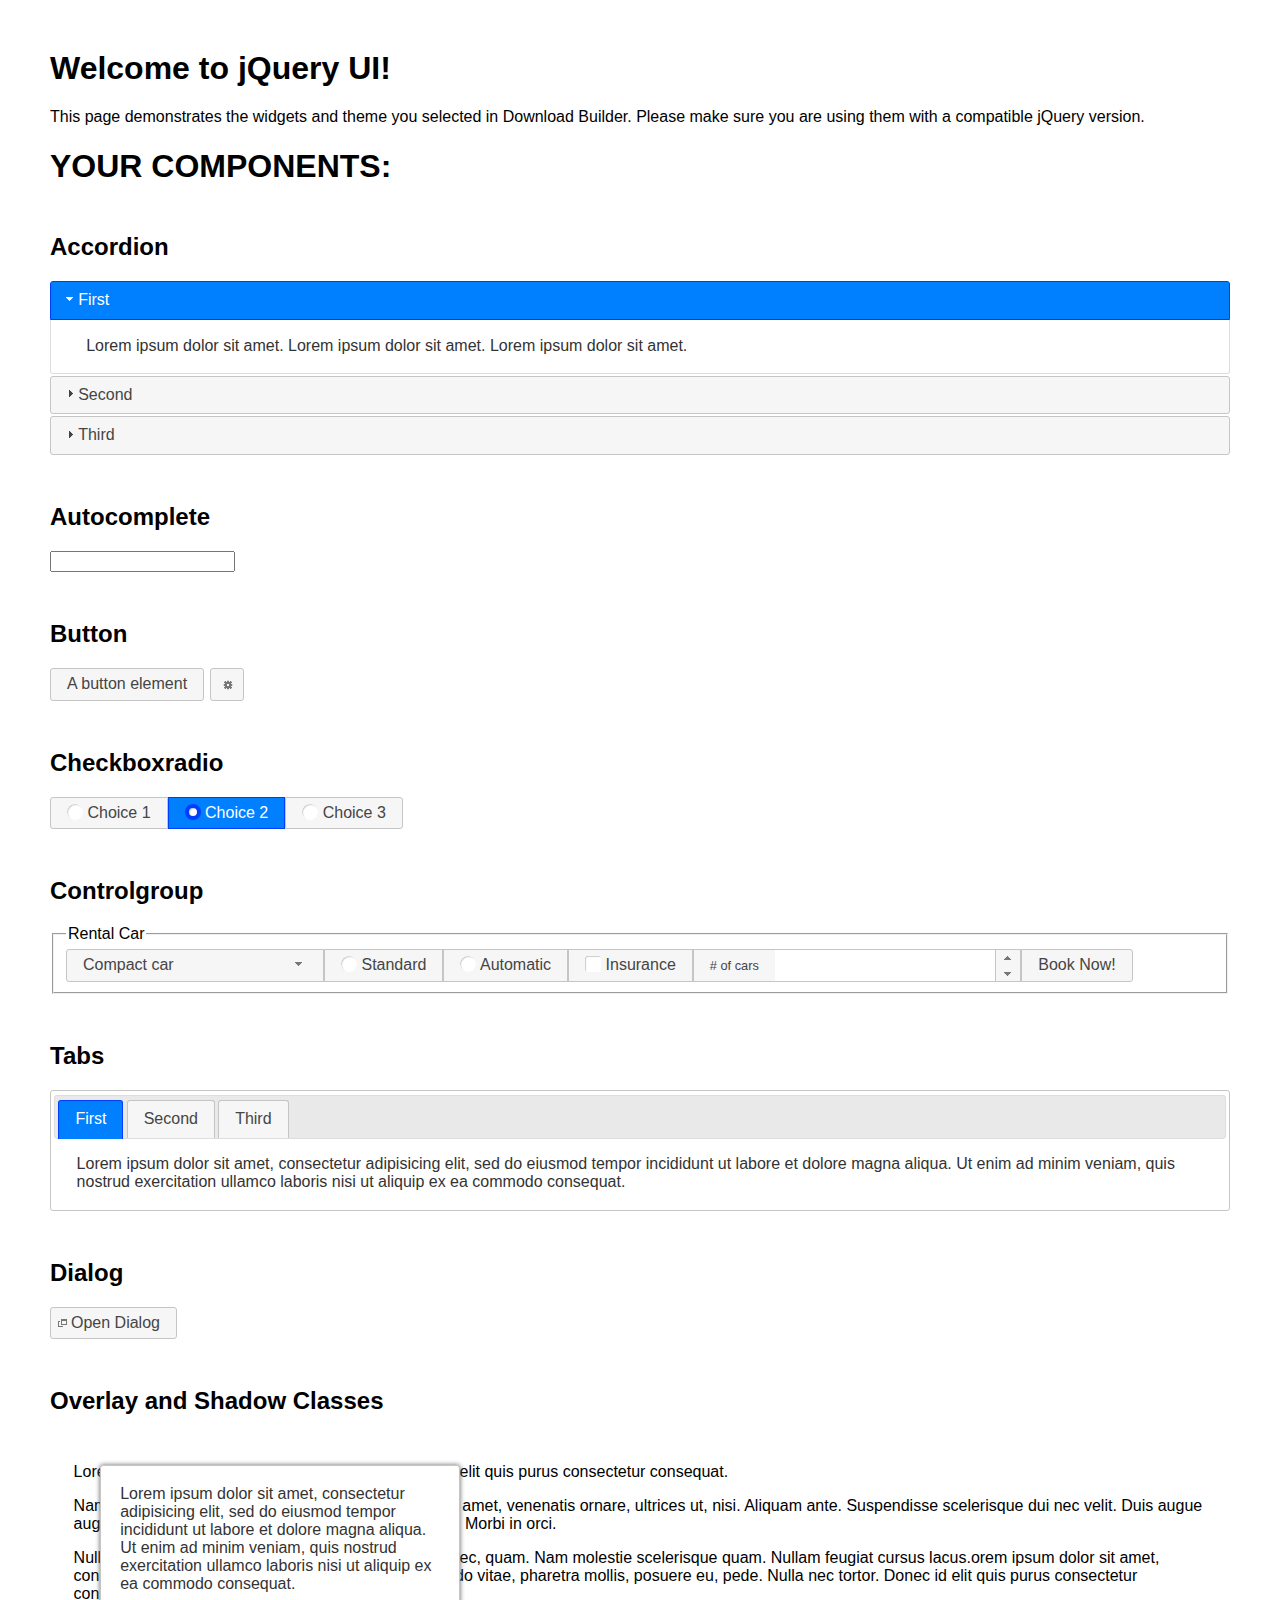
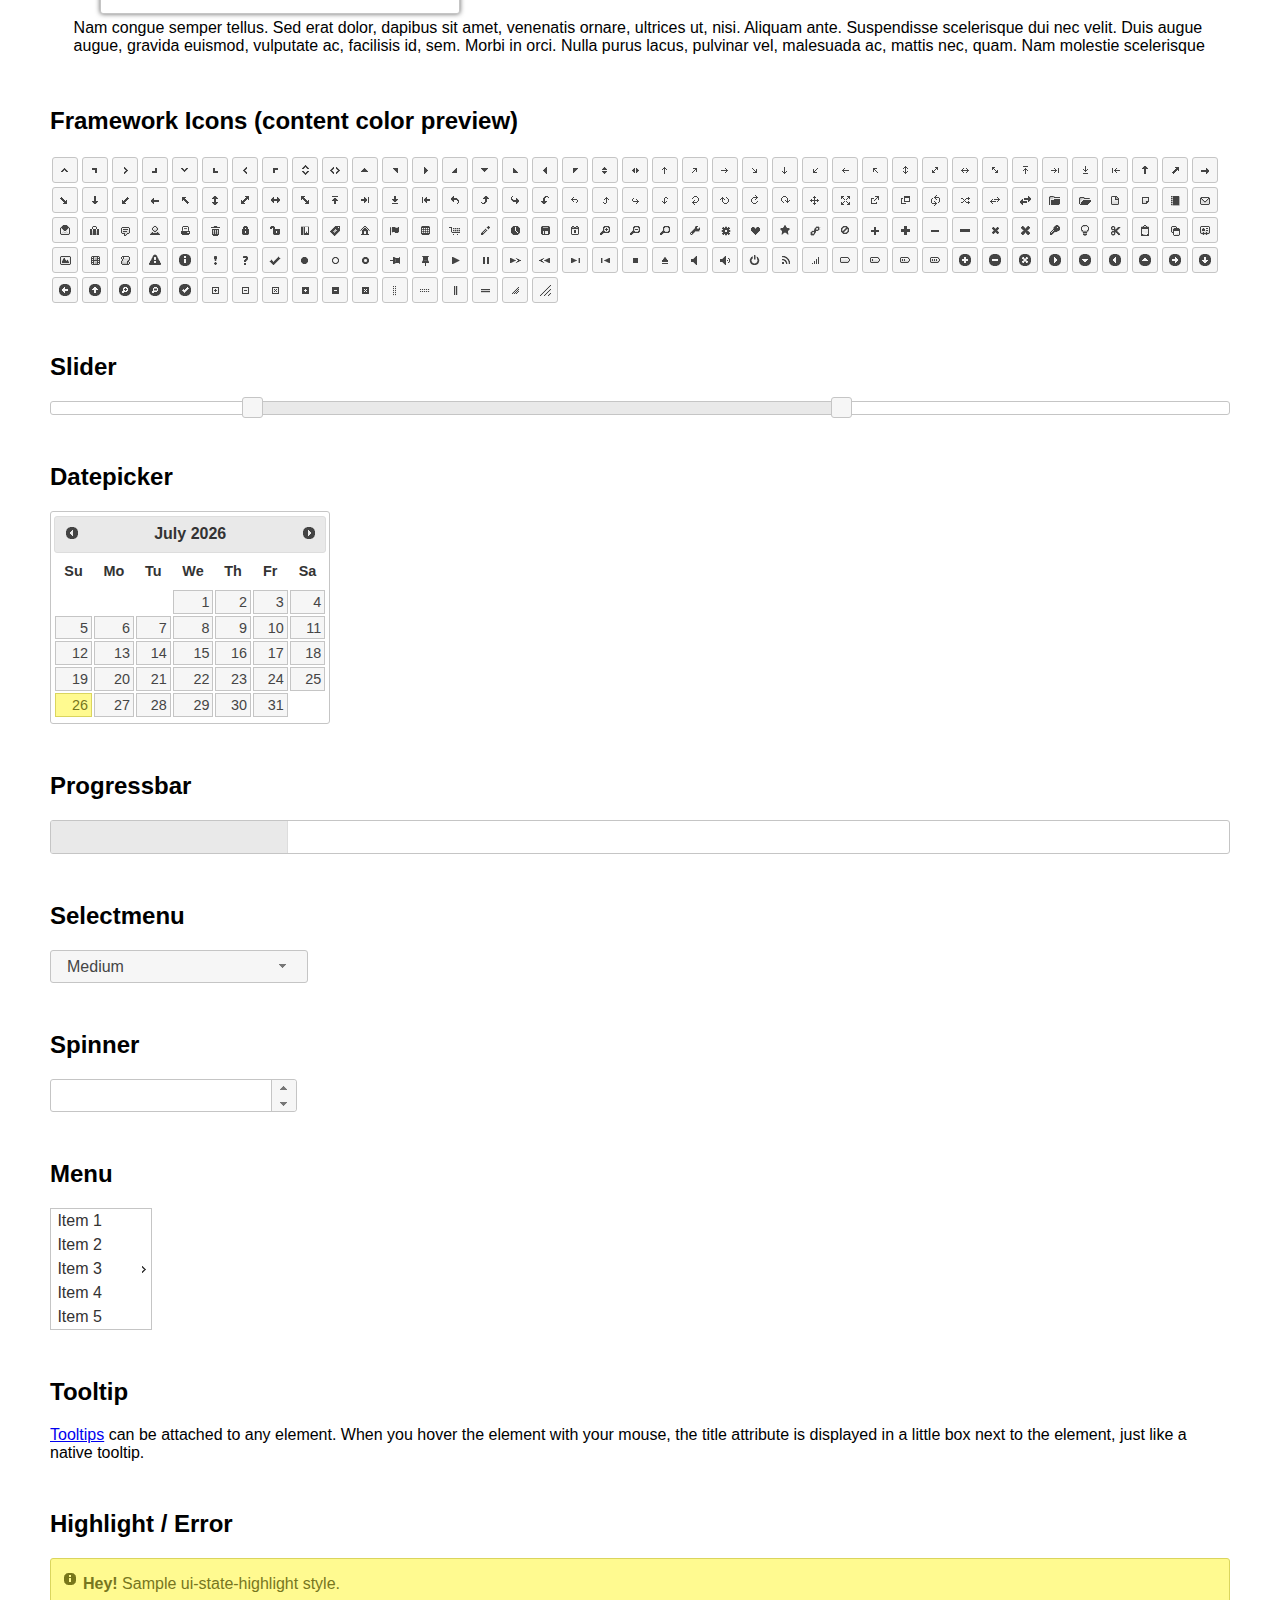
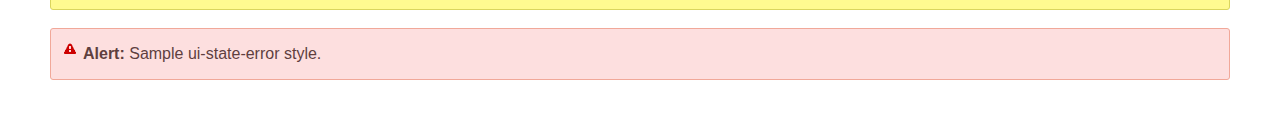
<file: html/3rd/jquery-ui-1.12.1/index.html>
<!doctype html>
<html lang="us">
<head>
	<meta charset="utf-8">
	<title>jQuery UI Example Page</title>
	<link href="jquery-ui.css" rel="stylesheet">
	<style>
	body{
		font-family: "Trebuchet MS", sans-serif;
		margin: 50px;
	}
	.demoHeaders {
		margin-top: 2em;
	}
	#dialog-link {
		padding: .4em 1em .4em 20px;
		text-decoration: none;
		position: relative;
	}
	#dialog-link span.ui-icon {
		margin: 0 5px 0 0;
		position: absolute;
		left: .2em;
		top: 50%;
		margin-top: -8px;
	}
	#icons {
		margin: 0;
		padding: 0;
	}
	#icons li {
		margin: 2px;
		position: relative;
		padding: 4px 0;
		cursor: pointer;
		float: left;
		list-style: none;
	}
	#icons span.ui-icon {
		float: left;
		margin: 0 4px;
	}
	.fakewindowcontain .ui-widget-overlay {
		position: absolute;
	}
	select {
		width: 200px;
	}
	</style>
</head>
<body>

<h1>Welcome to jQuery UI!</h1>

<div class="ui-widget">
	<p>This page demonstrates the widgets and theme you selected in Download Builder. Please make sure you are using them with a compatible jQuery version.</p>
</div>

<h1>YOUR COMPONENTS:</h1>


<!-- Accordion -->
<h2 class="demoHeaders">Accordion</h2>
<div id="accordion">
	<h3>First</h3>
	<div>Lorem ipsum dolor sit amet. Lorem ipsum dolor sit amet. Lorem ipsum dolor sit amet.</div>
	<h3>Second</h3>
	<div>Phasellus mattis tincidunt nibh.</div>
	<h3>Third</h3>
	<div>Nam dui erat, auctor a, dignissim quis.</div>
</div>



<!-- Autocomplete -->
<h2 class="demoHeaders">Autocomplete</h2>
<div>
	<input id="autocomplete" title="type &quot;a&quot;">
</div>



<!-- Button -->
<h2 class="demoHeaders">Button</h2>
<button id="button">A button element</button>
<button id="button-icon">An icon-only button</button>



<!-- Checkboxradio -->
<h2 class="demoHeaders">Checkboxradio</h2>
<form style="margin-top: 1em;">
	<div id="radioset">
		<input type="radio" id="radio1" name="radio"><label for="radio1">Choice 1</label>
		<input type="radio" id="radio2" name="radio" checked="checked"><label for="radio2">Choice 2</label>
		<input type="radio" id="radio3" name="radio"><label for="radio3">Choice 3</label>
	</div>
</form>



<!-- Controlgroup -->
<h2 class="demoHeaders">Controlgroup</h2>
<fieldset>
	<legend>Rental Car</legend>
	<div id="controlgroup">
		<select id="car-type">
			<option>Compact car</option>
			<option>Midsize car</option>
			<option>Full size car</option>
			<option>SUV</option>
			<option>Luxury</option>
			<option>Truck</option>
			<option>Van</option>
		</select>
		<label for="transmission-standard">Standard</label>
		<input type="radio" name="transmission" id="transmission-standard">
		<label for="transmission-automatic">Automatic</label>
		<input type="radio" name="transmission" id="transmission-automatic">
		<label for="insurance">Insurance</label>
		<input type="checkbox" name="insurance" id="insurance">
		<label for="horizontal-spinner" class="ui-controlgroup-label"># of cars</label>
		<input id="horizontal-spinner" class="ui-spinner-input">
		<button>Book Now!</button>
	</div>
</fieldset>



<!-- Tabs -->
<h2 class="demoHeaders">Tabs</h2>
<div id="tabs">
	<ul>
		<li><a href="#tabs-1">First</a></li>
		<li><a href="#tabs-2">Second</a></li>
		<li><a href="#tabs-3">Third</a></li>
	</ul>
	<div id="tabs-1">Lorem ipsum dolor sit amet, consectetur adipisicing elit, sed do eiusmod tempor incididunt ut labore et dolore magna aliqua. Ut enim ad minim veniam, quis nostrud exercitation ullamco laboris nisi ut aliquip ex ea commodo consequat.</div>
	<div id="tabs-2">Phasellus mattis tincidunt nibh. Cras orci urna, blandit id, pretium vel, aliquet ornare, felis. Maecenas scelerisque sem non nisl. Fusce sed lorem in enim dictum bibendum.</div>
	<div id="tabs-3">Nam dui erat, auctor a, dignissim quis, sollicitudin eu, felis. Pellentesque nisi urna, interdum eget, sagittis et, consequat vestibulum, lacus. Mauris porttitor ullamcorper augue.</div>
</div>



<h2 class="demoHeaders">Dialog</h2>
<p>
	<button id="dialog-link" class="ui-button ui-corner-all ui-widget">
		<span class="ui-icon ui-icon-newwin"></span>Open Dialog
	</button>
</p>

<h2 class="demoHeaders">Overlay and Shadow Classes</h2>
<div style="position: relative; width: 96%; height: 200px; padding:1% 2%; overflow:hidden;" class="fakewindowcontain">
	<p>Lorem ipsum dolor sit amet,  Nulla nec tortor. Donec id elit quis purus consectetur consequat. </p><p>Nam congue semper tellus. Sed erat dolor, dapibus sit amet, venenatis ornare, ultrices ut, nisi. Aliquam ante. Suspendisse scelerisque dui nec velit. Duis augue augue, gravida euismod, vulputate ac, facilisis id, sem. Morbi in orci. </p><p>Nulla purus lacus, pulvinar vel, malesuada ac, mattis nec, quam. Nam molestie scelerisque quam. Nullam feugiat cursus lacus.orem ipsum dolor sit amet, consectetur adipiscing elit. Donec libero risus, commodo vitae, pharetra mollis, posuere eu, pede. Nulla nec tortor. Donec id elit quis purus consectetur consequat. </p><p>Nam congue semper tellus. Sed erat dolor, dapibus sit amet, venenatis ornare, ultrices ut, nisi. Aliquam ante. Suspendisse scelerisque dui nec velit. Duis augue augue, gravida euismod, vulputate ac, facilisis id, sem. Morbi in orci. Nulla purus lacus, pulvinar vel, malesuada ac, mattis nec, quam. Nam molestie scelerisque quam. </p><p>Nullam feugiat cursus lacus.orem ipsum dolor sit amet, consectetur adipiscing elit. Donec libero risus, commodo vitae, pharetra mollis, posuere eu, pede. Nulla nec tortor. Donec id elit quis purus consectetur consequat. Nam congue semper tellus. Sed erat dolor, dapibus sit amet, venenatis ornare, ultrices ut, nisi. Aliquam ante. </p><p>Suspendisse scelerisque dui nec velit. Duis augue augue, gravida euismod, vulputate ac, facilisis id, sem. Morbi in orci. Nulla purus lacus, pulvinar vel, malesuada ac, mattis nec, quam. Nam molestie scelerisque quam. Nullam feugiat cursus lacus.orem ipsum dolor sit amet, consectetur adipiscing elit. Donec libero risus, commodo vitae, pharetra mollis, posuere eu, pede. Nulla nec tortor. Donec id elit quis purus consectetur consequat. Nam congue semper tellus. Sed erat dolor, dapibus sit amet, venenatis ornare, ultrices ut, nisi. </p>

	<!-- ui-dialog -->
	<div class="ui-widget-overlay ui-front"></div>
	<div style="position: absolute; width: 320px; left: 50px; top: 30px; padding: 1.2em" class="ui-widget ui-front ui-widget-content ui-corner-all ui-widget-shadow">
		Lorem ipsum dolor sit amet, consectetur adipisicing elit, sed do eiusmod tempor incididunt ut labore et dolore magna aliqua. Ut enim ad minim veniam, quis nostrud exercitation ullamco laboris nisi ut aliquip ex ea commodo consequat.
	</div>

</div>

<!-- ui-dialog -->
<div id="dialog" title="Dialog Title">
	<p>Lorem ipsum dolor sit amet, consectetur adipisicing elit, sed do eiusmod tempor incididunt ut labore et dolore magna aliqua. Ut enim ad minim veniam, quis nostrud exercitation ullamco laboris nisi ut aliquip ex ea commodo consequat.</p>
</div>



<h2 class="demoHeaders">Framework Icons (content color preview)</h2>
<ul id="icons" class="ui-widget ui-helper-clearfix">
	<li class="ui-state-default ui-corner-all" title=".ui-icon-caret-1-n"><span class="ui-icon ui-icon-caret-1-n"></span></li>
	<li class="ui-state-default ui-corner-all" title=".ui-icon-caret-1-ne"><span class="ui-icon ui-icon-caret-1-ne"></span></li>
	<li class="ui-state-default ui-corner-all" title=".ui-icon-caret-1-e"><span class="ui-icon ui-icon-caret-1-e"></span></li>
	<li class="ui-state-default ui-corner-all" title=".ui-icon-caret-1-se"><span class="ui-icon ui-icon-caret-1-se"></span></li>
	<li class="ui-state-default ui-corner-all" title=".ui-icon-caret-1-s"><span class="ui-icon ui-icon-caret-1-s"></span></li>
	<li class="ui-state-default ui-corner-all" title=".ui-icon-caret-1-sw"><span class="ui-icon ui-icon-caret-1-sw"></span></li>
	<li class="ui-state-default ui-corner-all" title=".ui-icon-caret-1-w"><span class="ui-icon ui-icon-caret-1-w"></span></li>
	<li class="ui-state-default ui-corner-all" title=".ui-icon-caret-1-nw"><span class="ui-icon ui-icon-caret-1-nw"></span></li>
	<li class="ui-state-default ui-corner-all" title=".ui-icon-caret-2-n-s"><span class="ui-icon ui-icon-caret-2-n-s"></span></li>
	<li class="ui-state-default ui-corner-all" title=".ui-icon-caret-2-e-w"><span class="ui-icon ui-icon-caret-2-e-w"></span></li>
	<li class="ui-state-default ui-corner-all" title=".ui-icon-triangle-1-n"><span class="ui-icon ui-icon-triangle-1-n"></span></li>
	<li class="ui-state-default ui-corner-all" title=".ui-icon-triangle-1-ne"><span class="ui-icon ui-icon-triangle-1-ne"></span></li>
	<li class="ui-state-default ui-corner-all" title=".ui-icon-triangle-1-e"><span class="ui-icon ui-icon-triangle-1-e"></span></li>
	<li class="ui-state-default ui-corner-all" title=".ui-icon-triangle-1-se"><span class="ui-icon ui-icon-triangle-1-se"></span></li>
	<li class="ui-state-default ui-corner-all" title=".ui-icon-triangle-1-s"><span class="ui-icon ui-icon-triangle-1-s"></span></li>
	<li class="ui-state-default ui-corner-all" title=".ui-icon-triangle-1-sw"><span class="ui-icon ui-icon-triangle-1-sw"></span></li>
	<li class="ui-state-default ui-corner-all" title=".ui-icon-triangle-1-w"><span class="ui-icon ui-icon-triangle-1-w"></span></li>
	<li class="ui-state-default ui-corner-all" title=".ui-icon-triangle-1-nw"><span class="ui-icon ui-icon-triangle-1-nw"></span></li>
	<li class="ui-state-default ui-corner-all" title=".ui-icon-triangle-2-n-s"><span class="ui-icon ui-icon-triangle-2-n-s"></span></li>
	<li class="ui-state-default ui-corner-all" title=".ui-icon-triangle-2-e-w"><span class="ui-icon ui-icon-triangle-2-e-w"></span></li>
	<li class="ui-state-default ui-corner-all" title=".ui-icon-arrow-1-n"><span class="ui-icon ui-icon-arrow-1-n"></span></li>
	<li class="ui-state-default ui-corner-all" title=".ui-icon-arrow-1-ne"><span class="ui-icon ui-icon-arrow-1-ne"></span></li>
	<li class="ui-state-default ui-corner-all" title=".ui-icon-arrow-1-e"><span class="ui-icon ui-icon-arrow-1-e"></span></li>
	<li class="ui-state-default ui-corner-all" title=".ui-icon-arrow-1-se"><span class="ui-icon ui-icon-arrow-1-se"></span></li>
	<li class="ui-state-default ui-corner-all" title=".ui-icon-arrow-1-s"><span class="ui-icon ui-icon-arrow-1-s"></span></li>
	<li class="ui-state-default ui-corner-all" title=".ui-icon-arrow-1-sw"><span class="ui-icon ui-icon-arrow-1-sw"></span></li>
	<li class="ui-state-default ui-corner-all" title=".ui-icon-arrow-1-w"><span class="ui-icon ui-icon-arrow-1-w"></span></li>
	<li class="ui-state-default ui-corner-all" title=".ui-icon-arrow-1-nw"><span class="ui-icon ui-icon-arrow-1-nw"></span></li>
	<li class="ui-state-default ui-corner-all" title=".ui-icon-arrow-2-n-s"><span class="ui-icon ui-icon-arrow-2-n-s"></span></li>
	<li class="ui-state-default ui-corner-all" title=".ui-icon-arrow-2-ne-sw"><span class="ui-icon ui-icon-arrow-2-ne-sw"></span></li>
	<li class="ui-state-default ui-corner-all" title=".ui-icon-arrow-2-e-w"><span class="ui-icon ui-icon-arrow-2-e-w"></span></li>
	<li class="ui-state-default ui-corner-all" title=".ui-icon-arrow-2-se-nw"><span class="ui-icon ui-icon-arrow-2-se-nw"></span></li>
	<li class="ui-state-default ui-corner-all" title=".ui-icon-arrowstop-1-n"><span class="ui-icon ui-icon-arrowstop-1-n"></span></li>
	<li class="ui-state-default ui-corner-all" title=".ui-icon-arrowstop-1-e"><span class="ui-icon ui-icon-arrowstop-1-e"></span></li>
	<li class="ui-state-default ui-corner-all" title=".ui-icon-arrowstop-1-s"><span class="ui-icon ui-icon-arrowstop-1-s"></span></li>
	<li class="ui-state-default ui-corner-all" title=".ui-icon-arrowstop-1-w"><span class="ui-icon ui-icon-arrowstop-1-w"></span></li>
	<li class="ui-state-default ui-corner-all" title=".ui-icon-arrowthick-1-n"><span class="ui-icon ui-icon-arrowthick-1-n"></span></li>
	<li class="ui-state-default ui-corner-all" title=".ui-icon-arrowthick-1-ne"><span class="ui-icon ui-icon-arrowthick-1-ne"></span></li>
	<li class="ui-state-default ui-corner-all" title=".ui-icon-arrowthick-1-e"><span class="ui-icon ui-icon-arrowthick-1-e"></span></li>
	<li class="ui-state-default ui-corner-all" title=".ui-icon-arrowthick-1-se"><span class="ui-icon ui-icon-arrowthick-1-se"></span></li>
	<li class="ui-state-default ui-corner-all" title=".ui-icon-arrowthick-1-s"><span class="ui-icon ui-icon-arrowthick-1-s"></span></li>
	<li class="ui-state-default ui-corner-all" title=".ui-icon-arrowthick-1-sw"><span class="ui-icon ui-icon-arrowthick-1-sw"></span></li>
	<li class="ui-state-default ui-corner-all" title=".ui-icon-arrowthick-1-w"><span class="ui-icon ui-icon-arrowthick-1-w"></span></li>
	<li class="ui-state-default ui-corner-all" title=".ui-icon-arrowthick-1-nw"><span class="ui-icon ui-icon-arrowthick-1-nw"></span></li>
	<li class="ui-state-default ui-corner-all" title=".ui-icon-arrowthick-2-n-s"><span class="ui-icon ui-icon-arrowthick-2-n-s"></span></li>
	<li class="ui-state-default ui-corner-all" title=".ui-icon-arrowthick-2-ne-sw"><span class="ui-icon ui-icon-arrowthick-2-ne-sw"></span></li>
	<li class="ui-state-default ui-corner-all" title=".ui-icon-arrowthick-2-e-w"><span class="ui-icon ui-icon-arrowthick-2-e-w"></span></li>
	<li class="ui-state-default ui-corner-all" title=".ui-icon-arrowthick-2-se-nw"><span class="ui-icon ui-icon-arrowthick-2-se-nw"></span></li>
	<li class="ui-state-default ui-corner-all" title=".ui-icon-arrowthickstop-1-n"><span class="ui-icon ui-icon-arrowthickstop-1-n"></span></li>
	<li class="ui-state-default ui-corner-all" title=".ui-icon-arrowthickstop-1-e"><span class="ui-icon ui-icon-arrowthickstop-1-e"></span></li>
	<li class="ui-state-default ui-corner-all" title=".ui-icon-arrowthickstop-1-s"><span class="ui-icon ui-icon-arrowthickstop-1-s"></span></li>
	<li class="ui-state-default ui-corner-all" title=".ui-icon-arrowthickstop-1-w"><span class="ui-icon ui-icon-arrowthickstop-1-w"></span></li>
	<li class="ui-state-default ui-corner-all" title=".ui-icon-arrowreturnthick-1-w"><span class="ui-icon ui-icon-arrowreturnthick-1-w"></span></li>
	<li class="ui-state-default ui-corner-all" title=".ui-icon-arrowreturnthick-1-n"><span class="ui-icon ui-icon-arrowreturnthick-1-n"></span></li>
	<li class="ui-state-default ui-corner-all" title=".ui-icon-arrowreturnthick-1-e"><span class="ui-icon ui-icon-arrowreturnthick-1-e"></span></li>
	<li class="ui-state-default ui-corner-all" title=".ui-icon-arrowreturnthick-1-s"><span class="ui-icon ui-icon-arrowreturnthick-1-s"></span></li>
	<li class="ui-state-default ui-corner-all" title=".ui-icon-arrowreturn-1-w"><span class="ui-icon ui-icon-arrowreturn-1-w"></span></li>
	<li class="ui-state-default ui-corner-all" title=".ui-icon-arrowreturn-1-n"><span class="ui-icon ui-icon-arrowreturn-1-n"></span></li>
	<li class="ui-state-default ui-corner-all" title=".ui-icon-arrowreturn-1-e"><span class="ui-icon ui-icon-arrowreturn-1-e"></span></li>
	<li class="ui-state-default ui-corner-all" title=".ui-icon-arrowreturn-1-s"><span class="ui-icon ui-icon-arrowreturn-1-s"></span></li>
	<li class="ui-state-default ui-corner-all" title=".ui-icon-arrowrefresh-1-w"><span class="ui-icon ui-icon-arrowrefresh-1-w"></span></li>
	<li class="ui-state-default ui-corner-all" title=".ui-icon-arrowrefresh-1-n"><span class="ui-icon ui-icon-arrowrefresh-1-n"></span></li>
	<li class="ui-state-default ui-corner-all" title=".ui-icon-arrowrefresh-1-e"><span class="ui-icon ui-icon-arrowrefresh-1-e"></span></li>
	<li class="ui-state-default ui-corner-all" title=".ui-icon-arrowrefresh-1-s"><span class="ui-icon ui-icon-arrowrefresh-1-s"></span></li>
	<li class="ui-state-default ui-corner-all" title=".ui-icon-arrow-4"><span class="ui-icon ui-icon-arrow-4"></span></li>
	<li class="ui-state-default ui-corner-all" title=".ui-icon-arrow-4-diag"><span class="ui-icon ui-icon-arrow-4-diag"></span></li>
	<li class="ui-state-default ui-corner-all" title=".ui-icon-extlink"><span class="ui-icon ui-icon-extlink"></span></li>
	<li class="ui-state-default ui-corner-all" title=".ui-icon-newwin"><span class="ui-icon ui-icon-newwin"></span></li>
	<li class="ui-state-default ui-corner-all" title=".ui-icon-refresh"><span class="ui-icon ui-icon-refresh"></span></li>
	<li class="ui-state-default ui-corner-all" title=".ui-icon-shuffle"><span class="ui-icon ui-icon-shuffle"></span></li>
	<li class="ui-state-default ui-corner-all" title=".ui-icon-transfer-e-w"><span class="ui-icon ui-icon-transfer-e-w"></span></li>
	<li class="ui-state-default ui-corner-all" title=".ui-icon-transferthick-e-w"><span class="ui-icon ui-icon-transferthick-e-w"></span></li>
	<li class="ui-state-default ui-corner-all" title=".ui-icon-folder-collapsed"><span class="ui-icon ui-icon-folder-collapsed"></span></li>
	<li class="ui-state-default ui-corner-all" title=".ui-icon-folder-open"><span class="ui-icon ui-icon-folder-open"></span></li>
	<li class="ui-state-default ui-corner-all" title=".ui-icon-document"><span class="ui-icon ui-icon-document"></span></li>
	<li class="ui-state-default ui-corner-all" title=".ui-icon-document-b"><span class="ui-icon ui-icon-document-b"></span></li>
	<li class="ui-state-default ui-corner-all" title=".ui-icon-note"><span class="ui-icon ui-icon-note"></span></li>
	<li class="ui-state-default ui-corner-all" title=".ui-icon-mail-closed"><span class="ui-icon ui-icon-mail-closed"></span></li>
	<li class="ui-state-default ui-corner-all" title=".ui-icon-mail-open"><span class="ui-icon ui-icon-mail-open"></span></li>
	<li class="ui-state-default ui-corner-all" title=".ui-icon-suitcase"><span class="ui-icon ui-icon-suitcase"></span></li>
	<li class="ui-state-default ui-corner-all" title=".ui-icon-comment"><span class="ui-icon ui-icon-comment"></span></li>
	<li class="ui-state-default ui-corner-all" title=".ui-icon-person"><span class="ui-icon ui-icon-person"></span></li>
	<li class="ui-state-default ui-corner-all" title=".ui-icon-print"><span class="ui-icon ui-icon-print"></span></li>
	<li class="ui-state-default ui-corner-all" title=".ui-icon-trash"><span class="ui-icon ui-icon-trash"></span></li>
	<li class="ui-state-default ui-corner-all" title=".ui-icon-locked"><span class="ui-icon ui-icon-locked"></span></li>
	<li class="ui-state-default ui-corner-all" title=".ui-icon-unlocked"><span class="ui-icon ui-icon-unlocked"></span></li>
	<li class="ui-state-default ui-corner-all" title=".ui-icon-bookmark"><span class="ui-icon ui-icon-bookmark"></span></li>
	<li class="ui-state-default ui-corner-all" title=".ui-icon-tag"><span class="ui-icon ui-icon-tag"></span></li>
	<li class="ui-state-default ui-corner-all" title=".ui-icon-home"><span class="ui-icon ui-icon-home"></span></li>
	<li class="ui-state-default ui-corner-all" title=".ui-icon-flag"><span class="ui-icon ui-icon-flag"></span></li>
	<li class="ui-state-default ui-corner-all" title=".ui-icon-calculator"><span class="ui-icon ui-icon-calculator"></span></li>
	<li class="ui-state-default ui-corner-all" title=".ui-icon-cart"><span class="ui-icon ui-icon-cart"></span></li>
	<li class="ui-state-default ui-corner-all" title=".ui-icon-pencil"><span class="ui-icon ui-icon-pencil"></span></li>
	<li class="ui-state-default ui-corner-all" title=".ui-icon-clock"><span class="ui-icon ui-icon-clock"></span></li>
	<li class="ui-state-default ui-corner-all" title=".ui-icon-disk"><span class="ui-icon ui-icon-disk"></span></li>
	<li class="ui-state-default ui-corner-all" title=".ui-icon-calendar"><span class="ui-icon ui-icon-calendar"></span></li>
	<li class="ui-state-default ui-corner-all" title=".ui-icon-zoomin"><span class="ui-icon ui-icon-zoomin"></span></li>
	<li class="ui-state-default ui-corner-all" title=".ui-icon-zoomout"><span class="ui-icon ui-icon-zoomout"></span></li>
	<li class="ui-state-default ui-corner-all" title=".ui-icon-search"><span class="ui-icon ui-icon-search"></span></li>
	<li class="ui-state-default ui-corner-all" title=".ui-icon-wrench"><span class="ui-icon ui-icon-wrench"></span></li>
	<li class="ui-state-default ui-corner-all" title=".ui-icon-gear"><span class="ui-icon ui-icon-gear"></span></li>
	<li class="ui-state-default ui-corner-all" title=".ui-icon-heart"><span class="ui-icon ui-icon-heart"></span></li>
	<li class="ui-state-default ui-corner-all" title=".ui-icon-star"><span class="ui-icon ui-icon-star"></span></li>
	<li class="ui-state-default ui-corner-all" title=".ui-icon-link"><span class="ui-icon ui-icon-link"></span></li>
	<li class="ui-state-default ui-corner-all" title=".ui-icon-cancel"><span class="ui-icon ui-icon-cancel"></span></li>
	<li class="ui-state-default ui-corner-all" title=".ui-icon-plus"><span class="ui-icon ui-icon-plus"></span></li>
	<li class="ui-state-default ui-corner-all" title=".ui-icon-plusthick"><span class="ui-icon ui-icon-plusthick"></span></li>
	<li class="ui-state-default ui-corner-all" title=".ui-icon-minus"><span class="ui-icon ui-icon-minus"></span></li>
	<li class="ui-state-default ui-corner-all" title=".ui-icon-minusthick"><span class="ui-icon ui-icon-minusthick"></span></li>
	<li class="ui-state-default ui-corner-all" title=".ui-icon-close"><span class="ui-icon ui-icon-close"></span></li>
	<li class="ui-state-default ui-corner-all" title=".ui-icon-closethick"><span class="ui-icon ui-icon-closethick"></span></li>
	<li class="ui-state-default ui-corner-all" title=".ui-icon-key"><span class="ui-icon ui-icon-key"></span></li>
	<li class="ui-state-default ui-corner-all" title=".ui-icon-lightbulb"><span class="ui-icon ui-icon-lightbulb"></span></li>
	<li class="ui-state-default ui-corner-all" title=".ui-icon-scissors"><span class="ui-icon ui-icon-scissors"></span></li>
	<li class="ui-state-default ui-corner-all" title=".ui-icon-clipboard"><span class="ui-icon ui-icon-clipboard"></span></li>
	<li class="ui-state-default ui-corner-all" title=".ui-icon-copy"><span class="ui-icon ui-icon-copy"></span></li>
	<li class="ui-state-default ui-corner-all" title=".ui-icon-contact"><span class="ui-icon ui-icon-contact"></span></li>
	<li class="ui-state-default ui-corner-all" title=".ui-icon-image"><span class="ui-icon ui-icon-image"></span></li>
	<li class="ui-state-default ui-corner-all" title=".ui-icon-video"><span class="ui-icon ui-icon-video"></span></li>
	<li class="ui-state-default ui-corner-all" title=".ui-icon-script"><span class="ui-icon ui-icon-script"></span></li>
	<li class="ui-state-default ui-corner-all" title=".ui-icon-alert"><span class="ui-icon ui-icon-alert"></span></li>
	<li class="ui-state-default ui-corner-all" title=".ui-icon-info"><span class="ui-icon ui-icon-info"></span></li>
	<li class="ui-state-default ui-corner-all" title=".ui-icon-notice"><span class="ui-icon ui-icon-notice"></span></li>
	<li class="ui-state-default ui-corner-all" title=".ui-icon-help"><span class="ui-icon ui-icon-help"></span></li>
	<li class="ui-state-default ui-corner-all" title=".ui-icon-check"><span class="ui-icon ui-icon-check"></span></li>
	<li class="ui-state-default ui-corner-all" title=".ui-icon-bullet"><span class="ui-icon ui-icon-bullet"></span></li>
	<li class="ui-state-default ui-corner-all" title=".ui-icon-radio-off"><span class="ui-icon ui-icon-radio-off"></span></li>
	<li class="ui-state-default ui-corner-all" title=".ui-icon-radio-on"><span class="ui-icon ui-icon-radio-on"></span></li>
	<li class="ui-state-default ui-corner-all" title=".ui-icon-pin-w"><span class="ui-icon ui-icon-pin-w"></span></li>
	<li class="ui-state-default ui-corner-all" title=".ui-icon-pin-s"><span class="ui-icon ui-icon-pin-s"></span></li>
	<li class="ui-state-default ui-corner-all" title=".ui-icon-play"><span class="ui-icon ui-icon-play"></span></li>
	<li class="ui-state-default ui-corner-all" title=".ui-icon-pause"><span class="ui-icon ui-icon-pause"></span></li>
	<li class="ui-state-default ui-corner-all" title=".ui-icon-seek-next"><span class="ui-icon ui-icon-seek-next"></span></li>
	<li class="ui-state-default ui-corner-all" title=".ui-icon-seek-prev"><span class="ui-icon ui-icon-seek-prev"></span></li>
	<li class="ui-state-default ui-corner-all" title=".ui-icon-seek-end"><span class="ui-icon ui-icon-seek-end"></span></li>
	<li class="ui-state-default ui-corner-all" title=".ui-icon-seek-first"><span class="ui-icon ui-icon-seek-first"></span></li>
	<li class="ui-state-default ui-corner-all" title=".ui-icon-stop"><span class="ui-icon ui-icon-stop"></span></li>
	<li class="ui-state-default ui-corner-all" title=".ui-icon-eject"><span class="ui-icon ui-icon-eject"></span></li>
	<li class="ui-state-default ui-corner-all" title=".ui-icon-volume-off"><span class="ui-icon ui-icon-volume-off"></span></li>
	<li class="ui-state-default ui-corner-all" title=".ui-icon-volume-on"><span class="ui-icon ui-icon-volume-on"></span></li>
	<li class="ui-state-default ui-corner-all" title=".ui-icon-power"><span class="ui-icon ui-icon-power"></span></li>
	<li class="ui-state-default ui-corner-all" title=".ui-icon-signal-diag"><span class="ui-icon ui-icon-signal-diag"></span></li>
	<li class="ui-state-default ui-corner-all" title=".ui-icon-signal"><span class="ui-icon ui-icon-signal"></span></li>
	<li class="ui-state-default ui-corner-all" title=".ui-icon-battery-0"><span class="ui-icon ui-icon-battery-0"></span></li>
	<li class="ui-state-default ui-corner-all" title=".ui-icon-battery-1"><span class="ui-icon ui-icon-battery-1"></span></li>
	<li class="ui-state-default ui-corner-all" title=".ui-icon-battery-2"><span class="ui-icon ui-icon-battery-2"></span></li>
	<li class="ui-state-default ui-corner-all" title=".ui-icon-battery-3"><span class="ui-icon ui-icon-battery-3"></span></li>
	<li class="ui-state-default ui-corner-all" title=".ui-icon-circle-plus"><span class="ui-icon ui-icon-circle-plus"></span></li>
	<li class="ui-state-default ui-corner-all" title=".ui-icon-circle-minus"><span class="ui-icon ui-icon-circle-minus"></span></li>
	<li class="ui-state-default ui-corner-all" title=".ui-icon-circle-close"><span class="ui-icon ui-icon-circle-close"></span></li>
	<li class="ui-state-default ui-corner-all" title=".ui-icon-circle-triangle-e"><span class="ui-icon ui-icon-circle-triangle-e"></span></li>
	<li class="ui-state-default ui-corner-all" title=".ui-icon-circle-triangle-s"><span class="ui-icon ui-icon-circle-triangle-s"></span></li>
	<li class="ui-state-default ui-corner-all" title=".ui-icon-circle-triangle-w"><span class="ui-icon ui-icon-circle-triangle-w"></span></li>
	<li class="ui-state-default ui-corner-all" title=".ui-icon-circle-triangle-n"><span class="ui-icon ui-icon-circle-triangle-n"></span></li>
	<li class="ui-state-default ui-corner-all" title=".ui-icon-circle-arrow-e"><span class="ui-icon ui-icon-circle-arrow-e"></span></li>
	<li class="ui-state-default ui-corner-all" title=".ui-icon-circle-arrow-s"><span class="ui-icon ui-icon-circle-arrow-s"></span></li>
	<li class="ui-state-default ui-corner-all" title=".ui-icon-circle-arrow-w"><span class="ui-icon ui-icon-circle-arrow-w"></span></li>
	<li class="ui-state-default ui-corner-all" title=".ui-icon-circle-arrow-n"><span class="ui-icon ui-icon-circle-arrow-n"></span></li>
	<li class="ui-state-default ui-corner-all" title=".ui-icon-circle-zoomin"><span class="ui-icon ui-icon-circle-zoomin"></span></li>
	<li class="ui-state-default ui-corner-all" title=".ui-icon-circle-zoomout"><span class="ui-icon ui-icon-circle-zoomout"></span></li>
	<li class="ui-state-default ui-corner-all" title=".ui-icon-circle-check"><span class="ui-icon ui-icon-circle-check"></span></li>
	<li class="ui-state-default ui-corner-all" title=".ui-icon-circlesmall-plus"><span class="ui-icon ui-icon-circlesmall-plus"></span></li>
	<li class="ui-state-default ui-corner-all" title=".ui-icon-circlesmall-minus"><span class="ui-icon ui-icon-circlesmall-minus"></span></li>
	<li class="ui-state-default ui-corner-all" title=".ui-icon-circlesmall-close"><span class="ui-icon ui-icon-circlesmall-close"></span></li>
	<li class="ui-state-default ui-corner-all" title=".ui-icon-squaresmall-plus"><span class="ui-icon ui-icon-squaresmall-plus"></span></li>
	<li class="ui-state-default ui-corner-all" title=".ui-icon-squaresmall-minus"><span class="ui-icon ui-icon-squaresmall-minus"></span></li>
	<li class="ui-state-default ui-corner-all" title=".ui-icon-squaresmall-close"><span class="ui-icon ui-icon-squaresmall-close"></span></li>
	<li class="ui-state-default ui-corner-all" title=".ui-icon-grip-dotted-vertical"><span class="ui-icon ui-icon-grip-dotted-vertical"></span></li>
	<li class="ui-state-default ui-corner-all" title=".ui-icon-grip-dotted-horizontal"><span class="ui-icon ui-icon-grip-dotted-horizontal"></span></li>
	<li class="ui-state-default ui-corner-all" title=".ui-icon-grip-solid-vertical"><span class="ui-icon ui-icon-grip-solid-vertical"></span></li>
	<li class="ui-state-default ui-corner-all" title=".ui-icon-grip-solid-horizontal"><span class="ui-icon ui-icon-grip-solid-horizontal"></span></li>
	<li class="ui-state-default ui-corner-all" title=".ui-icon-gripsmall-diagonal-se"><span class="ui-icon ui-icon-gripsmall-diagonal-se"></span></li>
	<li class="ui-state-default ui-corner-all" title=".ui-icon-grip-diagonal-se"><span class="ui-icon ui-icon-grip-diagonal-se"></span></li>
</ul>


<!-- Slider -->
<h2 class="demoHeaders">Slider</h2>
<div id="slider"></div>



<!-- Datepicker -->
<h2 class="demoHeaders">Datepicker</h2>
<div id="datepicker"></div>



<!-- Progressbar -->
<h2 class="demoHeaders">Progressbar</h2>
<div id="progressbar"></div>



<!-- Progressbar -->
<h2 class="demoHeaders">Selectmenu</h2>
<select id="selectmenu">
	<option>Slower</option>
	<option>Slow</option>
	<option selected="selected">Medium</option>
	<option>Fast</option>
	<option>Faster</option>
</select>



<!-- Spinner -->
<h2 class="demoHeaders">Spinner</h2>
<input id="spinner">



<!-- Menu -->
<h2 class="demoHeaders">Menu</h2>
<ul style="width:100px;" id="menu">
	<li><div>Item 1</div></li>
	<li><div>Item 2</div></li>
	<li><div>Item 3</div>
		<ul>
			<li><div>Item 3-1</div></li>
			<li><div>Item 3-2</div></li>
			<li><div>Item 3-3</div></li>
			<li><div>Item 3-4</div></li>
			<li><div>Item 3-5</div></li>
		</ul>
	</li>
	<li><div>Item 4</div></li>
	<li><div>Item 5</div></li>
</ul>



<!-- Tooltip -->
<h2 class="demoHeaders">Tooltip</h2>
<p id="tooltip">
	<a href="#" title="That&apos;s what this widget is">Tooltips</a> can be attached to any element. When you hover
the element with your mouse, the title attribute is displayed in a little box next to the element, just like a native tooltip.
</p>


<!-- Highlight / Error -->
<h2 class="demoHeaders">Highlight / Error</h2>
<div class="ui-widget">
	<div class="ui-state-highlight ui-corner-all" style="margin-top: 20px; padding: 0 .7em;">
		<p><span class="ui-icon ui-icon-info" style="float: left; margin-right: .3em;"></span>
		<strong>Hey!</strong> Sample ui-state-highlight style.</p>
	</div>
</div>
<br>
<div class="ui-widget">
	<div class="ui-state-error ui-corner-all" style="padding: 0 .7em;">
		<p><span class="ui-icon ui-icon-alert" style="float: left; margin-right: .3em;"></span>
		<strong>Alert:</strong> Sample ui-state-error style.</p>
	</div>
</div>

<script src="external/jquery/jquery.js"></script>
<script src="jquery-ui.js"></script>
<script>

$( "#accordion" ).accordion();



var availableTags = [
	"ActionScript",
	"AppleScript",
	"Asp",
	"BASIC",
	"C",
	"C++",
	"Clojure",
	"COBOL",
	"ColdFusion",
	"Erlang",
	"Fortran",
	"Groovy",
	"Haskell",
	"Java",
	"JavaScript",
	"Lisp",
	"Perl",
	"PHP",
	"Python",
	"Ruby",
	"Scala",
	"Scheme"
];
$( "#autocomplete" ).autocomplete({
	source: availableTags
});



$( "#button" ).button();
$( "#button-icon" ).button({
	icon: "ui-icon-gear",
	showLabel: false
});



$( "#radioset" ).buttonset();



$( "#controlgroup" ).controlgroup();



$( "#tabs" ).tabs();



$( "#dialog" ).dialog({
	autoOpen: false,
	width: 400,
	buttons: [
		{
			text: "Ok",
			click: function() {
				$( this ).dialog( "close" );
			}
		},
		{
			text: "Cancel",
			click: function() {
				$( this ).dialog( "close" );
			}
		}
	]
});

// Link to open the dialog
$( "#dialog-link" ).click(function( event ) {
	$( "#dialog" ).dialog( "open" );
	event.preventDefault();
});



$( "#datepicker" ).datepicker({
	inline: true
});



$( "#slider" ).slider({
	range: true,
	values: [ 17, 67 ]
});



$( "#progressbar" ).progressbar({
	value: 20
});



$( "#spinner" ).spinner();



$( "#menu" ).menu();



$( "#tooltip" ).tooltip();



$( "#selectmenu" ).selectmenu();


// Hover states on the static widgets
$( "#dialog-link, #icons li" ).hover(
	function() {
		$( this ).addClass( "ui-state-hover" );
	},
	function() {
		$( this ).removeClass( "ui-state-hover" );
	}
);
</script>
</body>
</html>
</file>
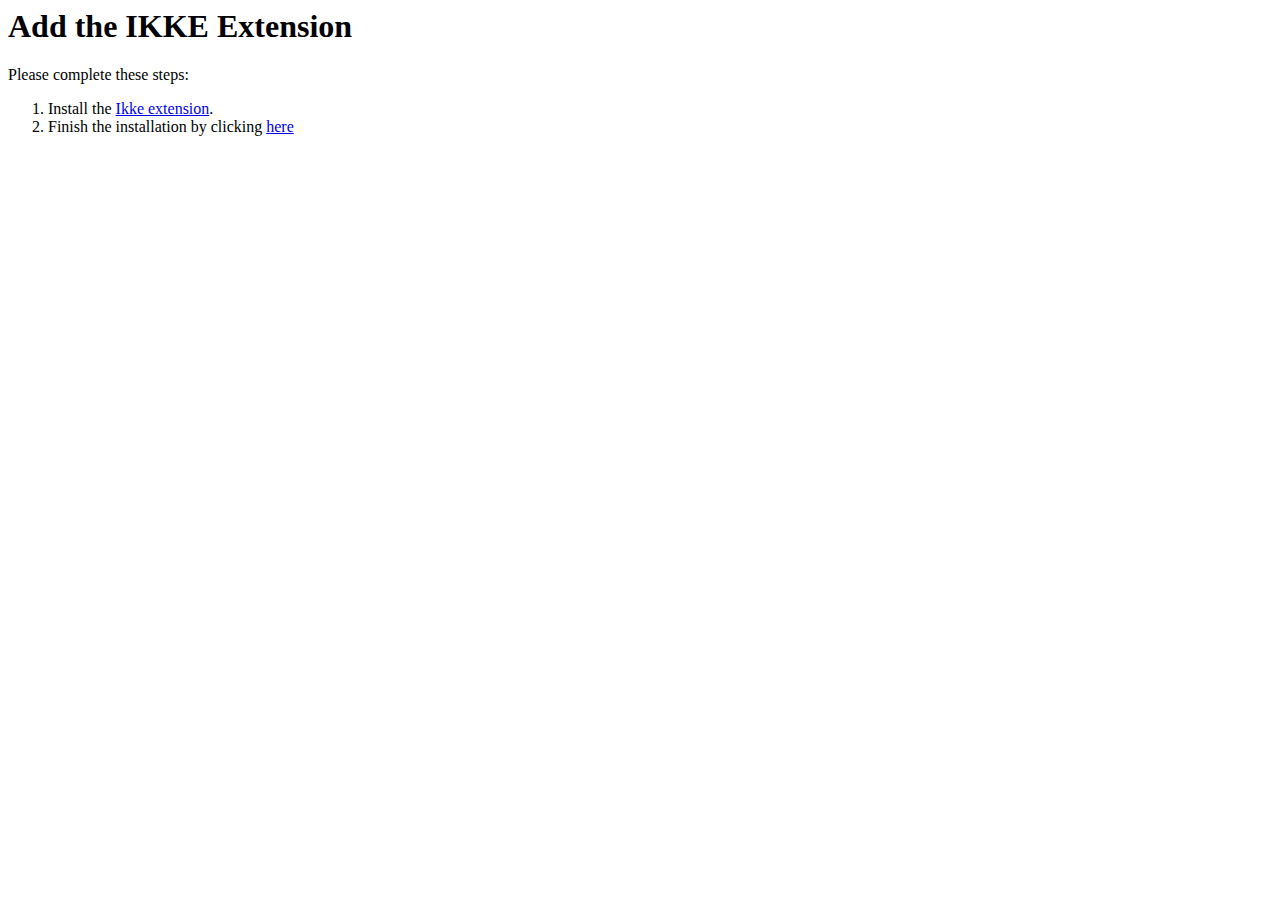
<file: html/extensions.html>
<html>
<body>

<h1>Add the IKKE Extension</h1>

Please complete these steps:
<ol>
    <li>
        Install the <a href="https://chrome.google.com/webstore/detail/fmeadohikadcafhjaijonglpjdnncnal">Ikke extension</a>.
    </li>
    <li>
        Finish the installation by clicking <a href="/settings">here</a>
        <br><br>
    </li>
</ol>
</body>
</html>
</file>
